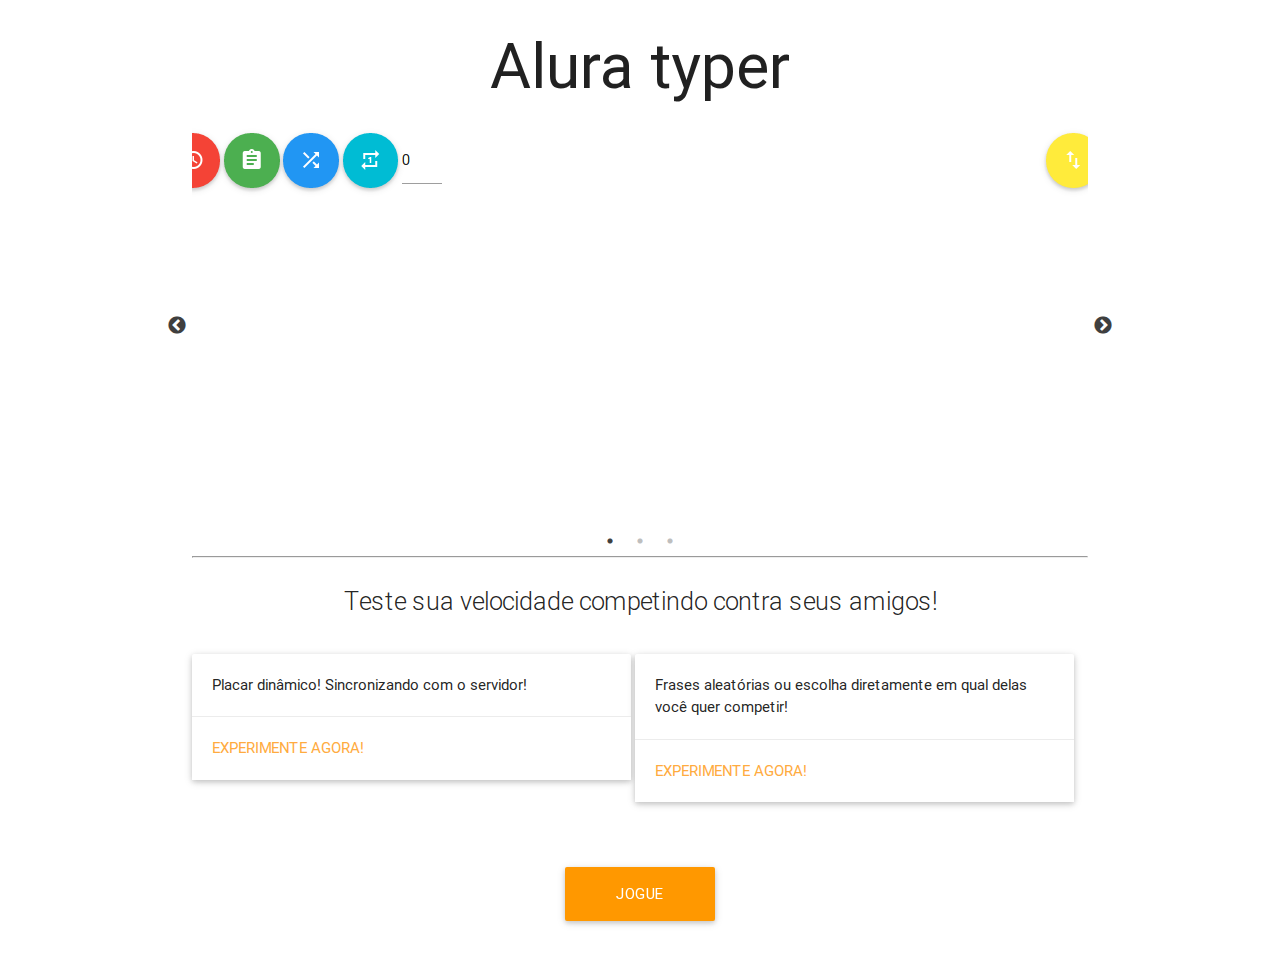
<file: Módulo 2/public/index.html>
<!DOCTYPE html>
<html lang="en">
<head>
    <meta charset="UTF-8">
    <title>Alura Typer</title>
    <!--Import materialize.css-->
    <link rel="stylesheet" href="css/libs/materialize.min.css">
    <!-- Import Google Material Icons -->
    <link href="css/libs/google-fonts.css" rel="stylesheet">

    <link rel="stylesheet" type="text/css" href="slick/slick.css"/>
    <link rel="stylesheet" type="text/css" href="slick/slick-theme.css"/>
    <link href="css/index.css" rel="stylesheet">

</head>
<body>
    <section class="container">
        <h1 class="center titulo header">Alura typer</h1>
        <div class="slider">
            <img src="img/slide1.png" class="imagem-jogo">
            <img src="img/slide2.png" class="imagem-jogo">
            <img src="img/slide3.png" class="imagem-jogo">
        </div>
        <hr>
        <p class="flow-text center">Teste sua velocidade competindo contra seus amigos!</p>
        <div class="card">
           <div class="card-image">
             <!-- <img src="images/sample-1.jpg"> -->
           </div>
           <div class="card-content">
             <p>Placar dinâmico! Sincronizando com o servidor!</p>
           </div>
           <div class="card-action">
             <a href="principal.html">Experimente agora!</a>
           </div>
         </div>
         <div class="card">
           <div class="card-image">
             <!-- <img src="img/sl.jpg"> -->
           </div>
           <div class="card-content">
             <p>Frases aleatórias ou escolha diretamente em qual delas você quer competir!</p>
           </div>
           <div class="card-action">
             <a href="principal.html">Experimente agora!</a>
           </div>
         </div>

         <a class="waves-effect waves-light btn-large orange" id="botao-jogue" href="principal.html">Jogue agora!</a>

    </section>

    <script src="js/jquery.js"></script>
    <script src="slick/slick.min.js"></script>
    <script src="js/slider.js"></script>


</body>
</html>
</file>
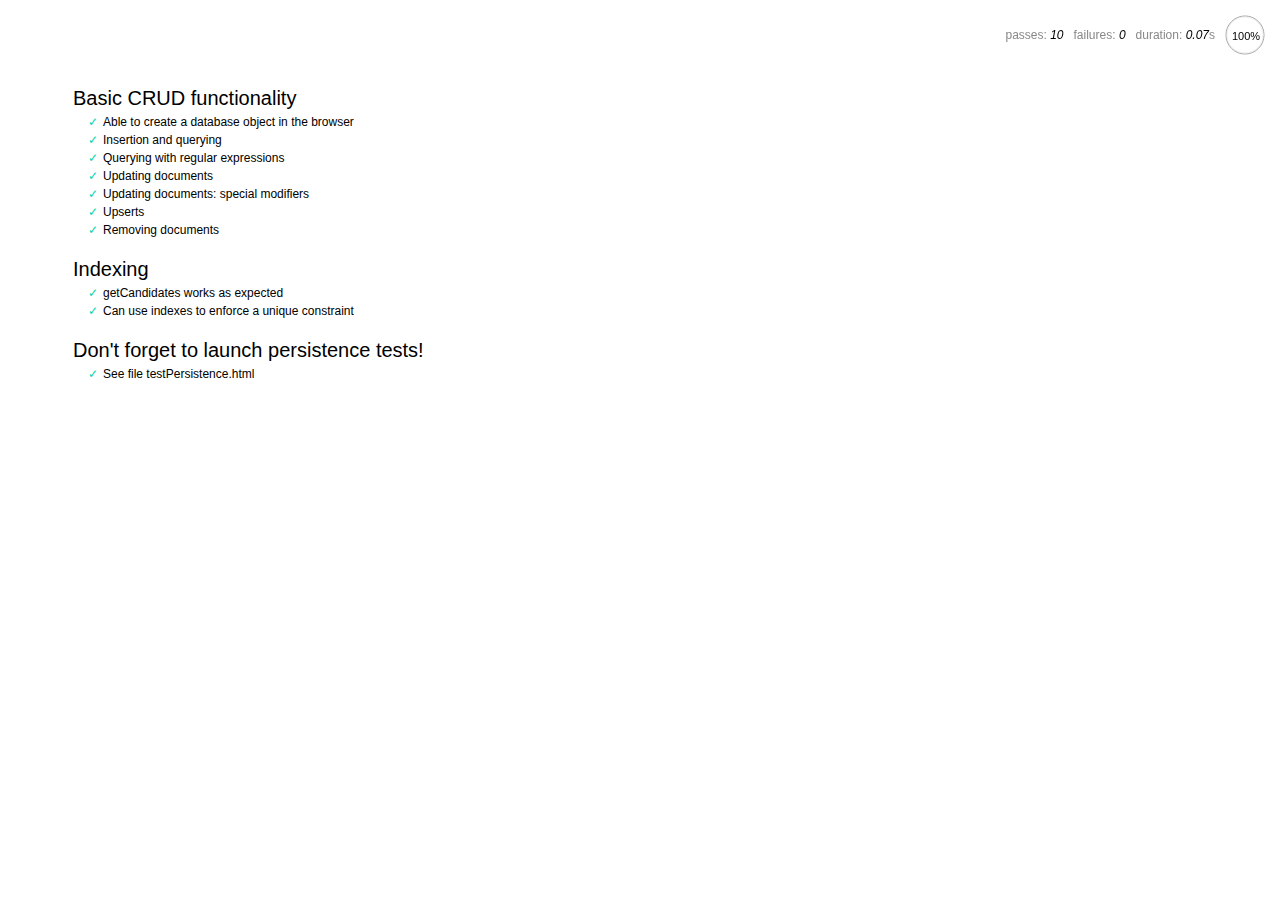
<file: Módulo 1/servidor/node_modules/nedb/browser-version/test/index.html>
<!DOCTYPE html>
<html>
<head>
  <meta charset="utf-8">
  <title>Mocha tests for NeDB</title>
  <link rel="stylesheet" href="mocha.css">
</head>
<body>
  <div id="mocha"></div>
  <script src="jquery.min.js"></script>
  <script src="chai.js"></script>
  <script src="underscore.min.js"></script>
  <script src="mocha.js"></script>
  <script>mocha.setup('bdd')</script>
  <script src="../out/nedb.min.js"></script>
  <script src="localforage.js"></script>
  <script src="nedb-browser.js"></script>
  <script>
    mocha.checkLeaks();
    mocha.globals(['jQuery']);
    mocha.run();
  </script>
</body>
</html>
</file>
<file: Módulo 2/public/css/libs/google-fonts.css>
/* fallback */
@font-face {
  font-family: 'Material Icons';
  font-style: normal;
  font-weight: 400;
  src: local('../../fonts/Material Icons'), local('../../fonts/MaterialIcons-Regular'), url(https://fonts.gstatic.com/s/materialicons/v17/2fcrYFNaTjcS6g4U3t-Y5ZjZjT5FdEJ140U2DJYC3mY.woff2) format('woff2');
}

.material-icons {
  font-family: 'Material Icons';
  font-weight: normal;
  font-style: normal;
  font-size: 24px;
  line-height: 1;
  letter-spacing: normal;
  text-transform: none;
  display: inline-block;
  white-space: nowrap;
  word-wrap: normal;
  direction: ltr;
  -webkit-font-feature-settings: 'liga';
  -webkit-font-smoothing: antialiased;
}
</file>
<file: Módulo 1/servidor/node_modules/nedb/browser-version/test/mocha.css>
@charset "UTF-8";
body {
  font: 20px/1.5 "Helvetica Neue", Helvetica, Arial, sans-serif;
  padding: 60px 50px;
}

#mocha ul, #mocha li {
  margin: 0;
  padding: 0;
}

#mocha ul {
  list-style: none;
}

#mocha h1, #mocha h2 {
  margin: 0;
}

#mocha h1 {
  margin-top: 15px;
  font-size: 1em;
  font-weight: 200;
}

#mocha h1 a {
  text-decoration: none;
  color: inherit;
}

#mocha h1 a:hover {
  text-decoration: underline;
}

#mocha .suite .suite h1 {
  margin-top: 0;
  font-size: .8em;
}

#mocha h2 {
  font-size: 12px;
  font-weight: normal;
  cursor: pointer;
}

#mocha .suite {
  margin-left: 15px;
}

#mocha .test {
  margin-left: 15px;
}

#mocha .test:hover h2::after {
  position: relative;
  top: 0;
  right: -10px;
  content: '(view source)';
  font-size: 12px;
  font-family: arial;
  color: #888;
}

#mocha .test.pending:hover h2::after {
  content: '(pending)';
  font-family: arial;
}

#mocha .test.pass.medium .duration {
  background: #C09853;
}

#mocha .test.pass.slow .duration {
  background: #B94A48;
}

#mocha .test.pass::before {
  content: '✓';
  font-size: 12px;
  display: block;
  float: left;
  margin-right: 5px;
  color: #00d6b2;
}

#mocha .test.pass .duration {
  font-size: 9px;
  margin-left: 5px;
  padding: 2px 5px;
  color: white;
  -webkit-box-shadow: inset 0 1px 1px rgba(0,0,0,.2);
  -moz-box-shadow: inset 0 1px 1px rgba(0,0,0,.2);
  box-shadow: inset 0 1px 1px rgba(0,0,0,.2);
  -webkit-border-radius: 5px;
  -moz-border-radius: 5px;
  -ms-border-radius: 5px;
  -o-border-radius: 5px;
  border-radius: 5px;
}

#mocha .test.pass.fast .duration {
  display: none;
}

#mocha .test.pending {
  color: #0b97c4;
}

#mocha .test.pending::before {
  content: '◦';
  color: #0b97c4;
}

#mocha .test.fail {
  color: #c00;
}

#mocha .test.fail pre {
  color: black;
}

#mocha .test.fail::before {
  content: '✖';
  font-size: 12px;
  display: block;
  float: left;
  margin-right: 5px;
  color: #c00;
}

#mocha .test pre.error {
  color: #c00;
}

#mocha .test pre {
  display: inline-block;
  font: 12px/1.5 monaco, monospace;
  margin: 5px;
  padding: 15px;
  border: 1px solid #eee;
  border-bottom-color: #ddd;
  -webkit-border-radius: 3px;
  -webkit-box-shadow: 0 1px 3px #eee;
}

#report.pass .test.fail {
  display: none;
}

#report.fail .test.pass {
  display: none;
}

#error {
  color: #c00;
  font-size: 1.5  em;
  font-weight: 100;
  letter-spacing: 1px;
}

#stats {
  position: fixed;
  top: 15px;
  right: 10px;
  font-size: 12px;
  margin: 0;
  color: #888;
}

#stats .progress {
  float: right;
  padding-top: 0;
}

#stats em {
  color: black;
}

#stats a {
  text-decoration: none;
  color: inherit;
}

#stats a:hover {
  border-bottom: 1px solid #eee;
}

#stats li {
  display: inline-block;
  margin: 0 5px;
  list-style: none;
  padding-top: 11px;
}

code .comment { color: #ddd }
code .init { color: #2F6FAD }
code .string { color: #5890AD }
code .keyword { color: #8A6343 }
code .number { color: #2F6FAD }
</file>
<file: Módulo 2/public/css/index.css>
.card{
	width: 49%;
	display: inline-block;
	vertical-align: top;
}


#botao-jogue{
	width: 150px;
	display: block;
	margin: 50px auto;
}

 

.slick-prev:before, .slick-next:before
{
	color: #000000;
}
</file>
